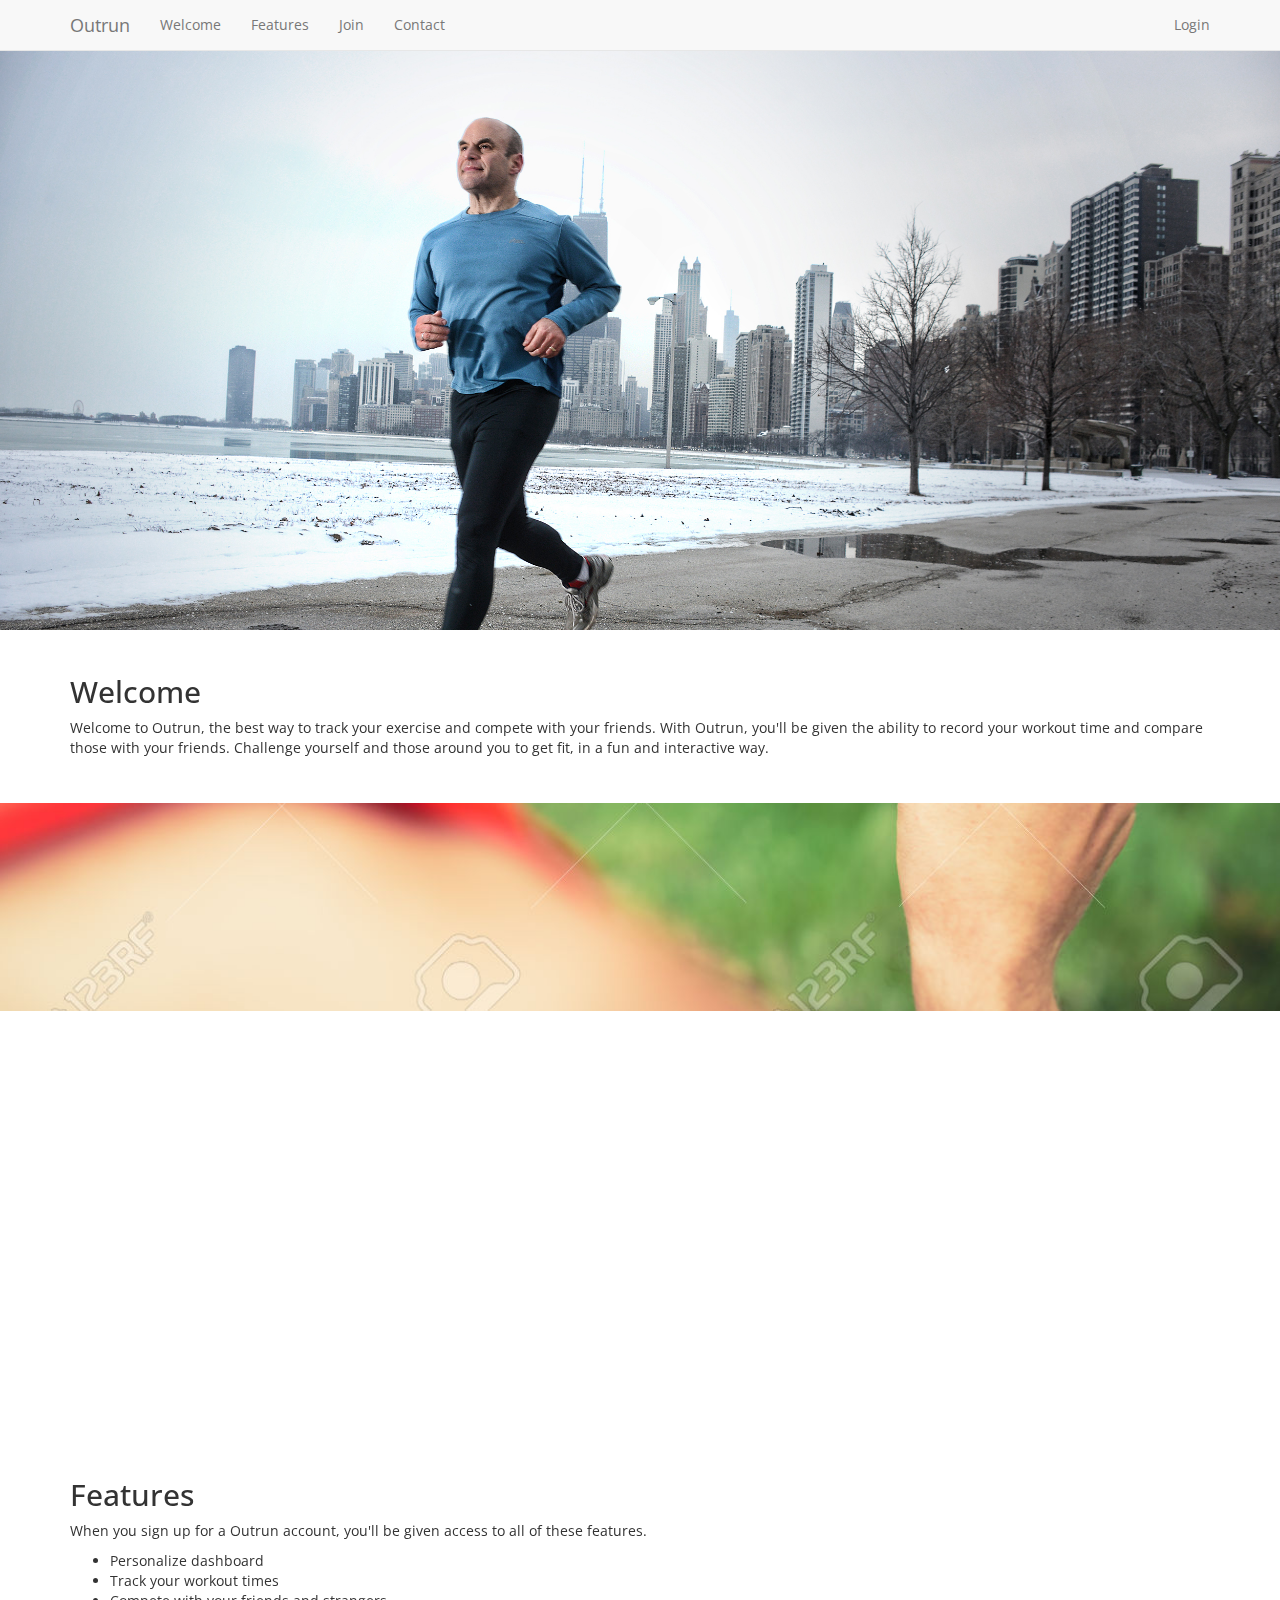
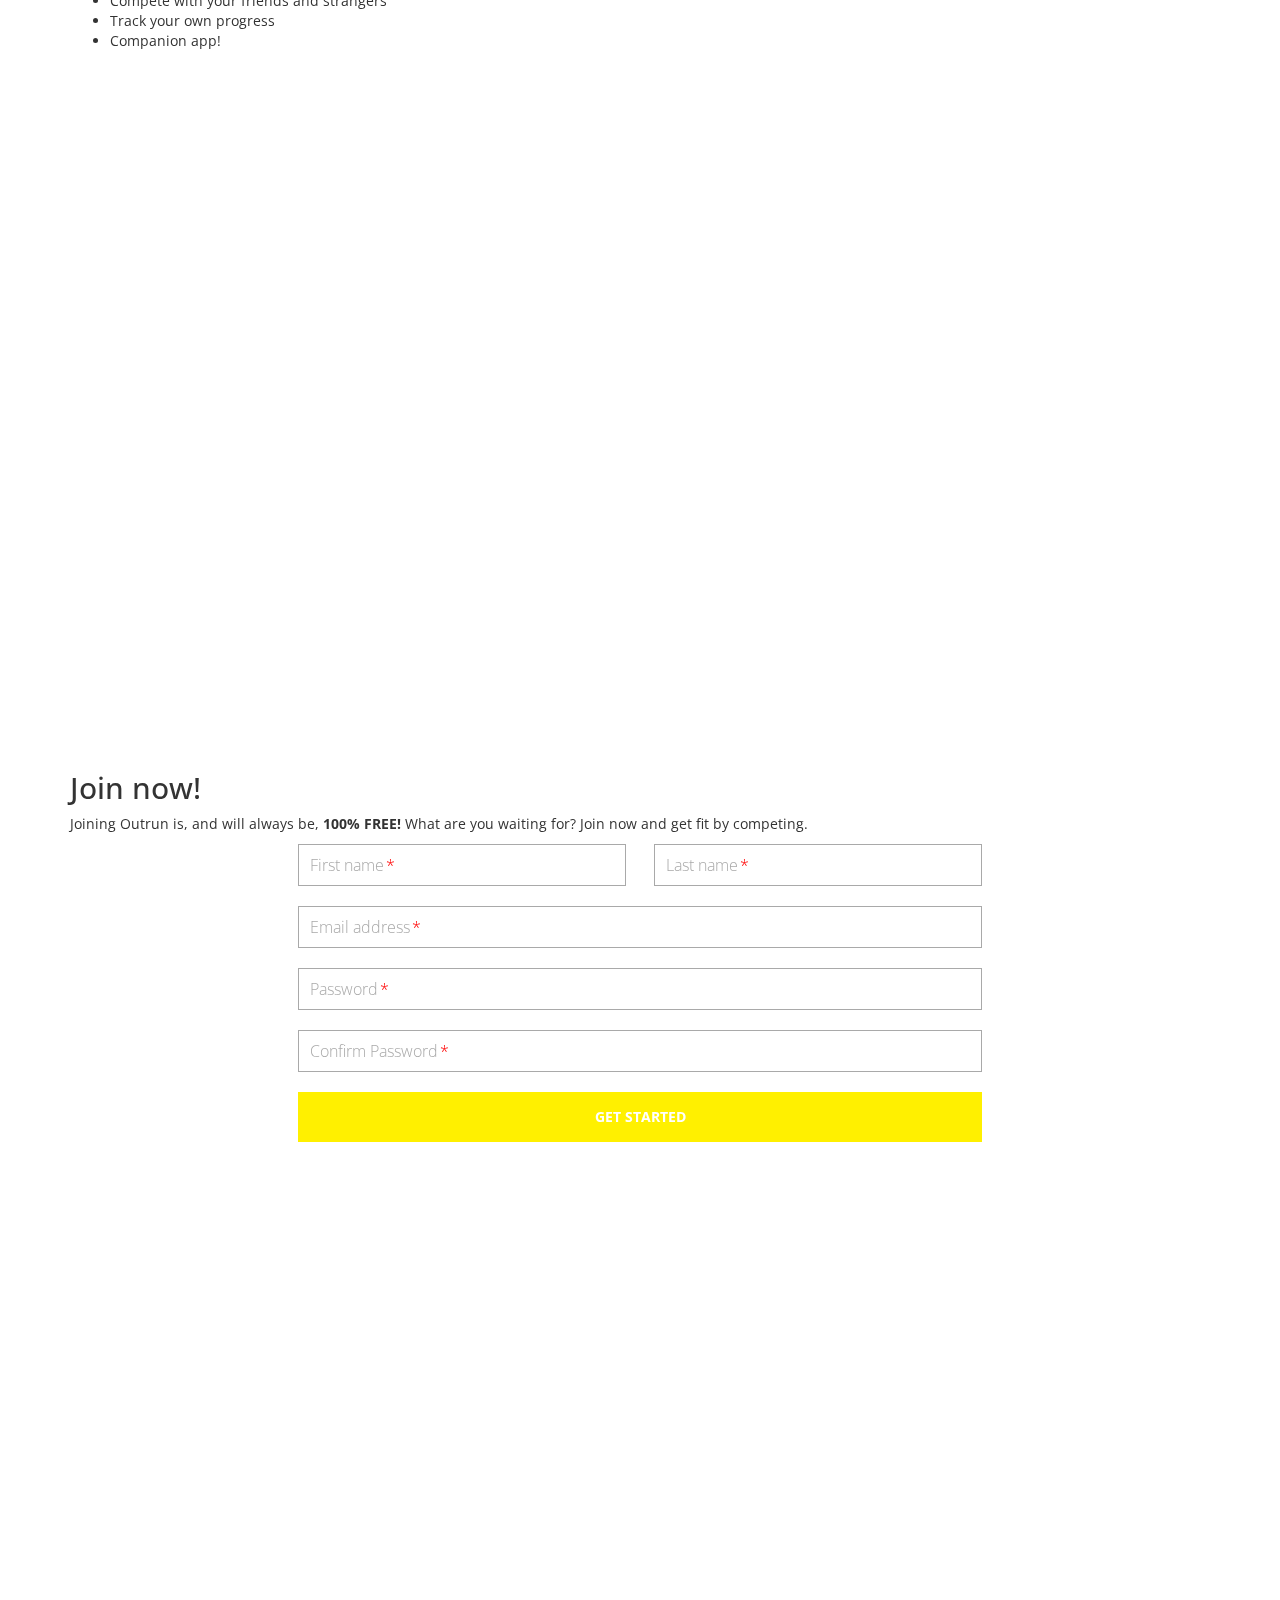
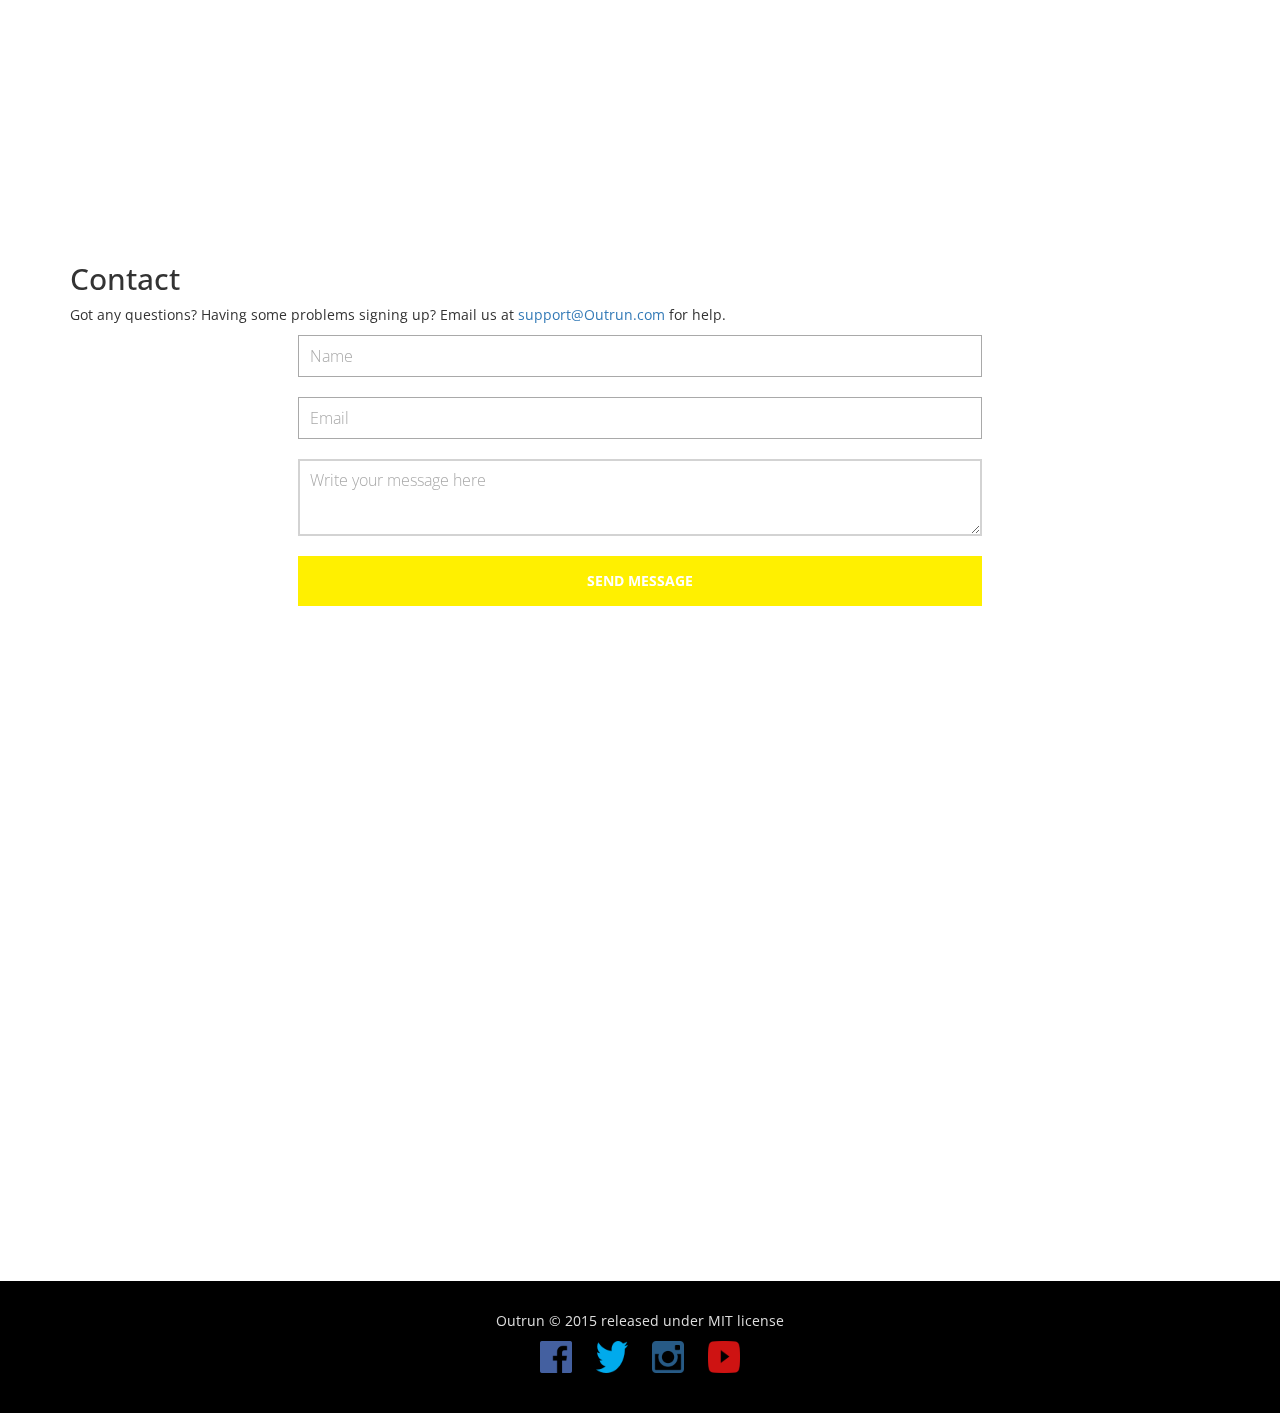
<file: index.html>
<!doctype html>
<html lang="en">
<head>
	<!-- Meta data -->
	<meta charset="utf=8" />
    <meta http-equiv="X-UA-Compatible" content="IE=edge" />
    <meta name="viewport" content="width=device-width, initial-scale=1" />
	
	<!-- Title -->
	<title>Outrun</title>
	
	<!-- CSS -->
	<link href='https://fonts.googleapis.com/css?family=Open+Sans:400,700' rel='stylesheet' type='text/css' />
	<link href="css/bootstrap.min.css" rel='stylesheet' type='text/css' />
	<link href="css/leanModal.css" rel='stylesheet' type='text/css' />
	
	<link href="css/styles.css" rel='stylesheet' type='text/css' />
	
	<link href="css/forms.css" rel='stylesheet' type='text/css' />
	
	<!-- JS -->
	<script src="js/jquery-2.1.4.min.js" type="text/javascript"></script>
	<script src="js/bootstrap.min.js" type="text/javascript"></script>
	
	<script src="js/leanModal.min.js" type="text/javascript"></script>
	<script src="js/parallax.js" type="text/javascript"></script>
	
	<script src="js/navbar.js" type="text/javascript"></script>
	<script src="js/forms.js" type="text/javascript"></script>
	
	<!-- Script for parallax effect -->
	<script type="text/javascript">
      $(function(){
        if (navigator.userAgent.match(/(iPod|iPhone|iPad|Android)/)) {
          $('#ios-notice').removeClass('hidden');
          $('.parallax-container').height( $(window).height() * 0.5 | 0 );
        } else {
          $(window).resize(function(){
            var parallaxHeight = Math.max($(window).height() * 0.7, 200) | 0;
            $('.parallax-container').height(parallaxHeight);
          }).trigger('resize');
        }
      });
    </script>
	
	<!-- Scroll to top when page loads -->
	<script type="text/javascript">
	$(window).load(function()
	{
		$("html, body").animate({scrollTop: 0}, 1000);
	});
	</script>
	
</head>
<body>
	<header>
		<!-- Navbar -->
		<nav class="navbar navbar-default navbar-fixed-top">
			<div class="container">
				<div class="navbar-header">
					<button type="button" class="navbar-toggle collapsed" data-toggle="collapse" data-target="#navbar" aria-expanded="false" aria-controls="navbar">
						<span class="sr-only">Toggle navigation</span>
						<span class="icon-bar"></span>
						<span class="icon-bar"></span>
						<span class="icon-bar"></span>
					</button>
					<a class="navbar-brand">Outrun</a>
				</div>
				<div class="navbar-collapse collapse" id="navbar" >
					<ul class="nav navbar-nav" id="menu">
						<li><a href="#welcome">Welcome</a></li>
						<li><a href="#features">Features</a></li>
						<li><a href="#join">Join</a></li>
						<li><a href="#contact">Contact</a></li>
					</ul>
					<ul class="nav navbar-nav navbar-right">
						<li><a id="dialog" href="#login">Login</a></li>
					</ul>
				</div>
			</div>
		</nav>
	</header>
	
	<main>
		<!-- Login dialog box -->
		<section class="container" id="login">
				<h1>Login</h1>
				<form id="login-form" action="php/login.php" method="post">
					<div class="field">
						<label>Email</label>
						<input type="email" name="Email" maxlength="200" required />
					</div>
					
					<div class="field">
						<label>Password</label>
						<input type="password" name="Password" maxlength="50" required />
					</div>
					
					<button type="submit" class="button button-block"/>Login</button>
				</form>
		</section>
		
		<!-- Actual page content -->
		<div class="parallax-container" data-parallax="scroll" data-position="top" data-bleed="10" data-image-src="img/pic1.jpg" data-natural-width="2500" data-natural-height="1668"></div>
		
		<section id="welcome">
			<div class="container">
				<h2>Welcome</h2>
				<p>Welcome to Outrun, the best way to track your exercise
				and compete with your friends. With Outrun, you'll be 
				given the ability to record your workout time and compare
				those with your friends. Challenge yourself and those 
				around you to get fit, in a fun and interactive way.</p>
			</div>
		</section>
		
		<div class="parallax-container" data-parallax="scroll" data-position="top" data-bleed="10" data-image-src="img/pic2.jpg" data-natural-width="1300" data-natural-height="866"></div>
		
		<section id="features">
			<div class="container">
				<h2>Features</h2>
				<p>When you sign up for a Outrun account, you'll be given access to all of these features.
				<ul>
					<li>Personalize dashboard</li>
					<li>Track your workout times</li>
					<li>Compete with your friends and strangers</li>
					<li>Track your own progress</li>
					<li>Companion app!</li>
				</ul></p>
			</div>
		</section>
		
		<div class="parallax-container" data-parallax="scroll" data-position="top" data-bleed="10" data-image-src="img/pic3.jpg" data-natural-width="2000" data-natural-height="1043"></div>		
		
		<section id="join">
			<div class="container">
				<h2>Join now!</h2>
				<p>Joining Outrun is, and will always be, <strong>100% FREE!</strong>
				What are you waiting for? Join now and get fit by competing.</p>
				
				<!-- Register form -->
				<form id="register-form" action="php/register.php" method="post">
					<div class="top-row">
						<div class="field">
							<label>First name<span>*</span></label>
							<input type="text" name="FirstName" maxlength="50" autocomplete="off" required />
						</div>
						
						<div class="field">
							<label>Last name<span>*</span></label>
							<input type="text" name="LastName" maxlength="50" autocomplete="off" required />
						</div>
					</div>
					
					<div class="clearfix"></div>
					
					<div class="field">
						<label>Email address<span>*</span></label>
						<input type="email" name="Email" maxlength="200" autocomplete="off" required />
					</div>
					
					<div class="field">
						<label>Password<span>*</span></label>
						<input type="password" name="Password" maxlength="50" autocomplete="off" required />
					</div>
					
					<div class="field">
						<label>Confirm Password<span>*</span></label>
						<input type="password" name="ConfirmPassword" maxlength="50" autocomplete="off" required />
					</div>
					
					<button type="submit" class="button button-block"/>Get Started</button>
				</form>
			</div>
		</section>
		
		<div class="parallax-container" data-parallax="scroll" data-position="top" data-bleed="10" data-image-src="img/pic4.jpg" data-natural-width="1600" data-natural-height="1067"></div>
		
		<section id="contact">
			<div class="container">
				<h2>Contact</h2>
				<p>Got any questions? Having some problems signing up? Email us at <a href="mailto:support@Outrun.com">support@Outrun.com</a> for help.</p>
				
				<!-- Dummy email form -->
				<form id="contact-form" action="php/contact.php" method="post">
					<div class="field">
						<label>Name</label>
						<input type="text" name="Name" maxlength="100" required />
					</div>
					
					<div class="field">
						<label>Email</label>
						<input type="email" name="Email" maxlength="200" required />
					</div>
					
					<div class="field">
						<label>Write your message here</label>
						<textarea minlength="20" maxlength="2000" name="Message"></textarea>
					</div>
					
					<button type="submit" class="button button-block"/>Send Message</button>
				</form>
			</div>
		</section>
		
		<div class="parallax-container" data-parallax="scroll" data-position="top" data-bleed="10" data-image-src="img/pic5.jpg" data-natural-width="1600" data-natural-height="1067"></div>
	</main>
	
	<footer>
		<div class="container">
			Outrun &copy; 2015 released under <a href="https://github.com/pixelcog/parallax.js/blob/master/LICENSE">MIT license</a><br />
			<a href="http://www.facebook.com" target="_blank"><img src="img/facebook.png" width="32px" height="32px" /></a>
			<a href="http://www.twitter.com" target="_blank"><img src="img/twitter.png" width="32px" height="32px" /></a>
			<a href="http://www.instagram.com" target="_blank"><img src="img/instagram.png" width="32px" height="32px" /></a>
			<a href="http://www.youtube.com" target="_blank"><img src="img/youtube.png" width="32px" height="32px" /></a>
		</div>
	</footer>
</body>
</html>
</file>
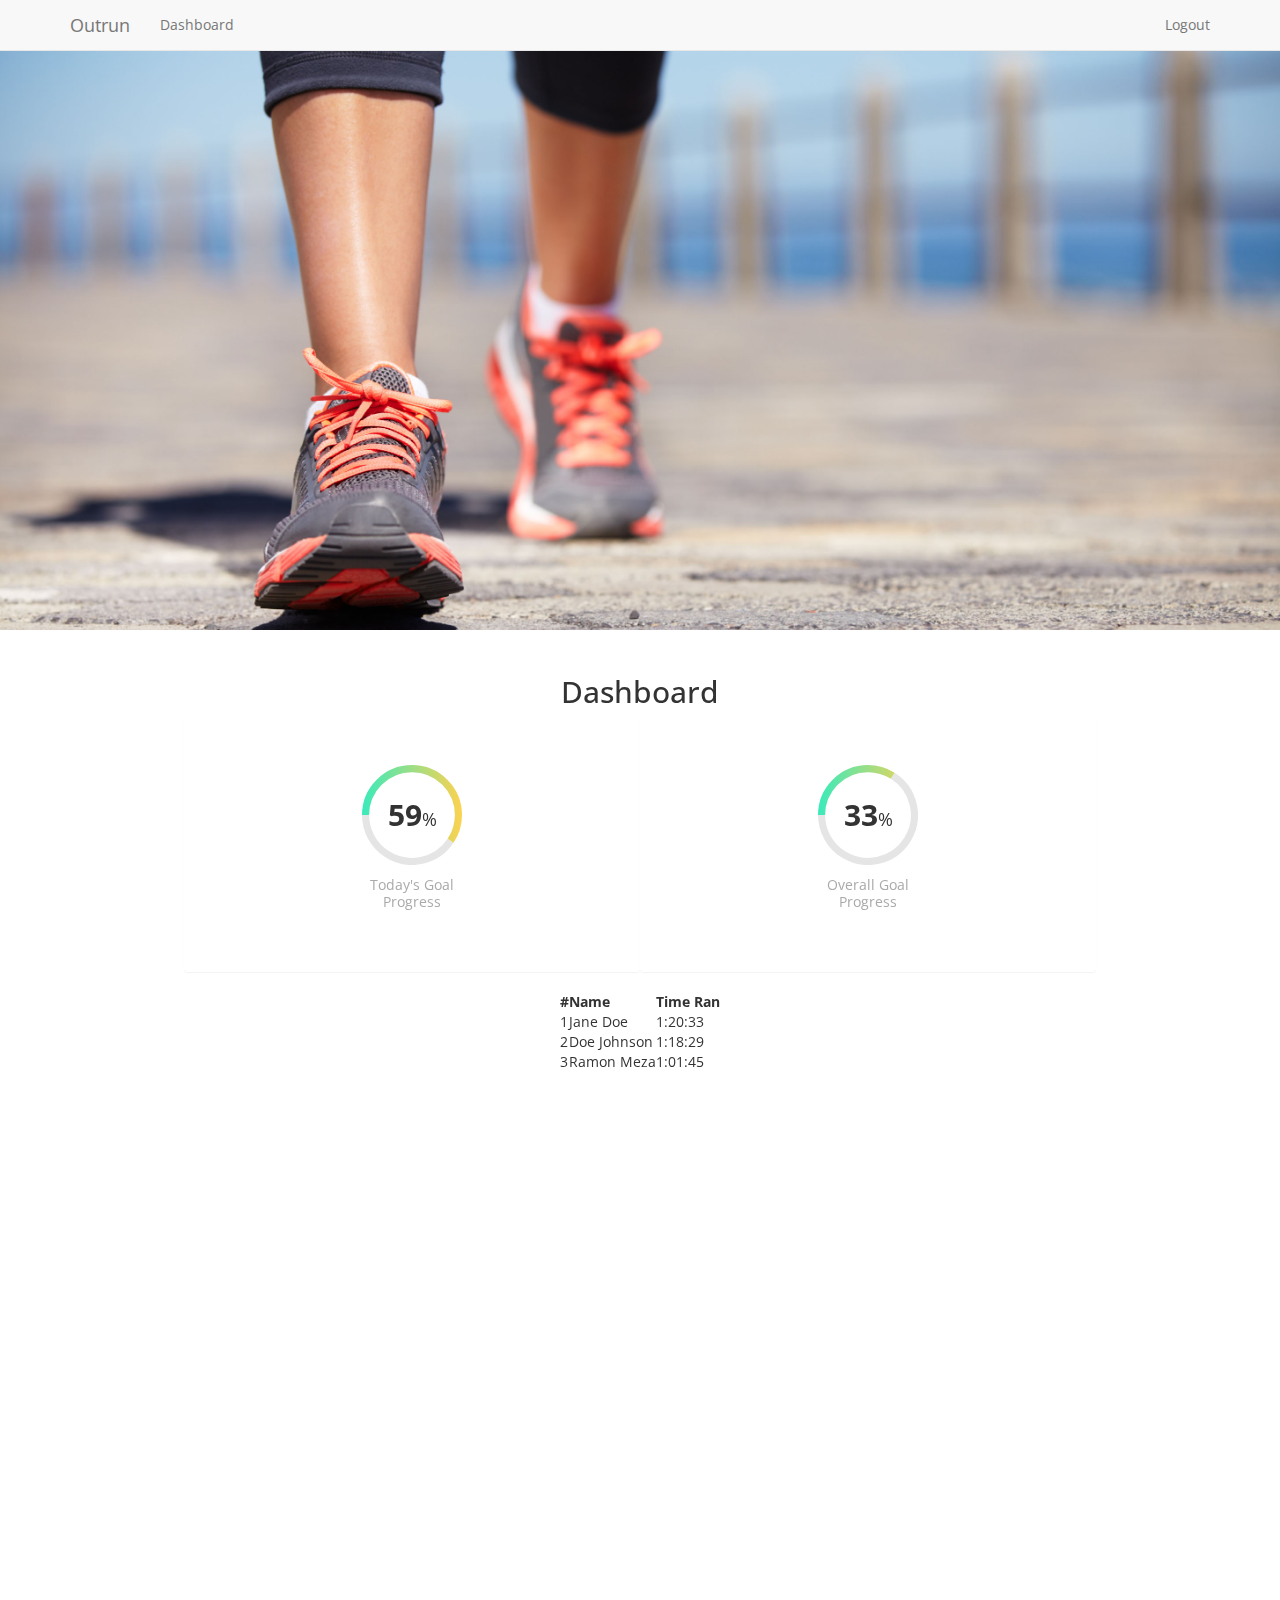
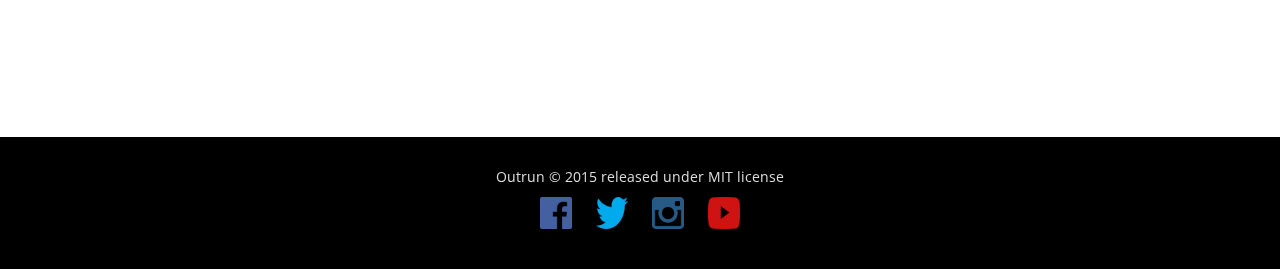
<file: dashboard.html>
<!doctype html>
<html lang="en">
<head>
	<!-- Meta data -->
	<meta charset="utf=8" />
    <meta http-equiv="X-UA-Compatible" content="IE=edge" />
    <meta name="viewport" content="width=device-width, initial-scale=1" />
	
	<!-- Title -->
	<title>Outrun</title>
	
	<!-- CSS -->
	<link href='https://fonts.googleapis.com/css?family=Open+Sans:400,700' rel='stylesheet' type='text/css' />
	<link href="css/bootstrap.min.css" rel='stylesheet' type='text/css' />
	
	<link href="css/leanModal.css" rel='stylesheet' type='text/css' />
	
	<link href="css/circle-progress.css" rel='stylesheet' type='text/css' />	
	
	<link href="css/styles.css" rel='stylesheet' type='text/css' />
	<link href="css/dashboard.css" rel='stylesheet' type='text/css' />
	<link href="css/forms.css" rel='stylesheet' type='text/css' />
	
	<!-- JS -->
	<script src="js/jquery-2.1.4.min.js" type="text/javascript"></script>
	<script src="js/bootstrap.min.js" type="text/javascript"></script>
	
	<script src="js/leanModal.min.js" type="text/javascript"></script>
	<script src="js/parallax.js" type="text/javascript"></script>
	
	<script src="js/circle-progress.js" type="text/javascript"></script>
	<script src="js/modules.js" type="text/javascript"></script>
	
	<script src="js/navbar.js" type="text/javascript"></script>
	<script src="js/forms.js" type="text/javascript"></script>
	
	<!-- Script for parallax effect -->
	<script type="text/javascript">
      $(function(){
        if (navigator.userAgent.match(/(iPod|iPhone|iPad|Android)/)) {
          $('#ios-notice').removeClass('hidden');
          $('.parallax-container').height( $(window).height() * 0.5 | 0 );
        } else {
          $(window).resize(function(){
            var parallaxHeight = Math.max($(window).height() * 0.7, 200) | 0;
            $('.parallax-container').height(parallaxHeight);
          }).trigger('resize');
        }
      });
    </script>
	
	<!-- Scroll to top when page loads -->
	<script type="text/javascript">
	$(window).load(function()
	{
		$("html, body").animate({scrollTop: 0}, 1000);
	});
	</script>
	
</head>
<body>
	<header>
		<!-- Navbar -->
		<nav class="navbar navbar-default navbar-fixed-top">
			<div class="container">
				<div class="navbar-header">
					<button type="button" class="navbar-toggle collapsed" data-toggle="collapse" data-target="#navbar" aria-expanded="false" aria-controls="navbar">
						<span class="sr-only">Toggle navigation</span>
						<span class="icon-bar"></span>
						<span class="icon-bar"></span>
						<span class="icon-bar"></span>
					</button>
					<a class="navbar-brand">Outrun</a>
				</div>
				<div class="navbar-collapse collapse" id="navbar" >
					<ul class="nav navbar-nav" id="menu">
						<li><a href="#dashboard">Dashboard</a></li>
					</ul>
					<ul class="nav navbar-nav navbar-right">
						<li><a href="index.html">Logout</a></li>
					</ul>
				</div>
			</div>
		</nav>
	</header>
	
	<main>
		<!-- Actual page content -->
		<div class="parallax-container" data-parallax="scroll" data-position="top" data-bleed="10" data-image-src="img/pic5.jpg" data-natural-width="1600" data-natural-height="1067"></div>
		
		<section id="dashboard">
			<div class="container">
				<h2 style="text-align: center;">Dashboard</h2>
				
				<!-- Progress bars -->
				<div class="wrap">
					<div class="panel">
						<div class="module">
							<div class="today circle-progress" data-progress="0.7">
								<strong></strong>
								<span>Today's Goal<br />Progress</span>
							</div>
						</div>
					</div>
					<div class="panel">
						<div class="module">
							<div class="overall circle-progress" data-progress="0.4">
								<strong></strong>
								<span>Overall Goal<br />Progress</span>
							</div>
						</div>
					</div>
				</div>
				
				<!-- Leaderboard -->
				<div class="wrap">
					<div class="leaderboard">
						<table class="leaderboard">
							<thead>
								<th>#</th>
								<th>Name</th>
								<th>Time Ran</th>
							</thead>
							<tbody>
								<tr>
									<td>1</td>
									<td>Jane Doe</td>
									<td>1:20:33</td>
								</tr>
								<tr>
									<td>2</td>
									<td>Doe Johnson</td>
									<td>1:18:29</td>
								</tr>
								<tr>
									<td>3</td>
									<td>Ramon Meza</td>
									<td>1:01:45</td>
								</tr>
							</tbody>
						</table>
					</div>
				</div>
				
			</div>
		</section>
		
		<div class="parallax-container" data-parallax="scroll" data-position="top" data-bleed="10" data-image-src="img/pic4.jpg" data-natural-width="1600" data-natural-height="1067"></div>
	</main>
	
	<footer>
		<div class="container">
			Outrun &copy; 2015 released under <a href="https://github.com/pixelcog/parallax.js/blob/master/LICENSE">MIT license</a><br />
			<a href="http://www.facebook.com" target="_blank"><img src="img/facebook.png" width="32px" height="32px" /></a>
			<a href="http://www.twitter.com" target="_blank"><img src="img/twitter.png" width="32px" height="32px" /></a>
			<a href="http://www.instagram.com" target="_blank"><img src="img/instagram.png" width="32px" height="32px" /></a>
			<a href="http://www.youtube.com" target="_blank"><img src="img/youtube.png" width="32px" height="32px" /></a>
		</div>
	</footer>
</body>
</html>
</file>
<file: css/leanModal.css>
#lean_overlay {
    position: fixed;
    z-index:100;
    top: 0px;
    left: 0px;
    height:100%;
    width:100%;
    background: #000;
    display: none;
}

.modal_close {
    position: absolute;
    top: 12px;
    right: 12px;
    display: block;
    width: 14px;
    height: 14px; background: url(../img/modal_close.png);
    z-index: 2;
}
</file>
<file: css/styles.css>
html, body { overfloy-x: hidden; }
body {
  font-family: 'Open Sans', sans-serif;
}

.clearfix { clear: both; }
.hidden { display: none; }

/* Parallax styles */
.parallax-container {
  height: 350px;
  width: 100%;
}

/* Section styling */
section {
  padding: 25px 0 35px;
	background: #ffffff;
}

#login {
  width: 600px;
  padding: 30px;
  display: none;
  background: #FFF;
  border-radius: 5px;
  -moz-border-radius: 5px;
  -webkit-border-radius: 5px;
  box-shadow: 0px 0px 4px rgba(0,0,0,0.7);
  -webkit-box-shadow: 0 0 4px rgba(0,0,0,0.7);
  -moz-box-shadow: 0 0px 4px rgba(0,0,0,0.7);
}
#login h1 { text-align: center; }

@media screen and (max-width: 450px) {
  #login  { width: 500px; }
}

/* Footer styles */
footer {
  background: #000;
  color: #ddd;
  padding: 30px 0 30px;
  text-align: center;
}

footer a {
  color: #ddd;
  text-decoration: none;
}

footer a:hover {
  color: #eee;
  text-decoration: underline;
}

footer img {
	margin: 10px;
}
</file>
<file: css/forms.css>
/* Form styling */
form {
	width: 60%;
	margin: auto;
}

.top-row .field:first-child {
	float: left;
	width: 48%;
	margin-right: 4%;
}
.top-row .field:nth-child(2) {
	float: left;
	width: 48%;
}

.field {
	position: relative;
	margin-bottom: 20px;
}
.field label {
	position: absolute;
	color: darkgray;
	font-size: 16px;
	font-weight: 300;
	margin: 10px 12px;
	pointer-events: none;
}
.field label span { margin-left: 2px; color: #ff0000; }
.field input { width: 100%; }

@media screen and (max-width: 450px) {
	.field label {
		font-size: 12px;
		margin: 5px 12px;
	}
}

input, textarea {
	font-size: 22px;
	display: block;
	width: 100%;
	height: 100%;
	padding: 5px 10px;
	background: none;
	background-image: none;
	border: 1px solid darkgray;
	color: #000000;
	border-radius: 0;
	transition: border-color 0.25s ease, box-shadow 0.25s ease;
}
input:focus, textarea:focus {
	outline:0;
	border-color: #ff0000;
}
textarea {
	border: 2px solid lightgray;
	resize: vertical;
}

.button {
	border: 0;
	outline: none;
	border-radius: 0;
	padding: 15px 0;
	font-weight: 700;
	text-transform: uppercase;
	background: #fff000;
	color: #ffffff;
	transition: all 0.5s ease;
	-webkit-appearance: none;
}
.button:hover, .button:focus {
	background: #ff0000;
}

.button-block {
	display: block;
	width: 100%;
	margin: 10px auto;
}

#login {
	
}
</file>
<file: css/circle-progress.css>
.circle-progress {
    width: 100px;
    margin: 6px 6px 20px;
    display: inline-block;
    position: relative;
    text-align: center;
    line-height: 1.2;
}

.circle-progress canvas {
    vertical-align: top;
}

.circle-progress strong {
    position: absolute;
    top: 30px;
    left: 0;
    width: 100%;
    text-align: center;
    line-height: 40px;
    font-size: 30px;
}

.circle-progress strong i {
    font-style: normal;
    font-size: 0.6em;
    font-weight: normal;
}

.circle-progress span {
    display: block;
    color: #aaa;
    margin-top: 12px;
}
</file>
<file: css/dashboard.css>
.wrap {
	display: flex;
    justify-content: center;
}

.dashboard h2 {
	width: 100%;
	text-align: center;
}

.panel {
	padding: 20px;
	width: 40%;
}

.module {
	width: 100%;
	display: flex;
    justify-content: center;
	padding: 20px;
}
</file>
